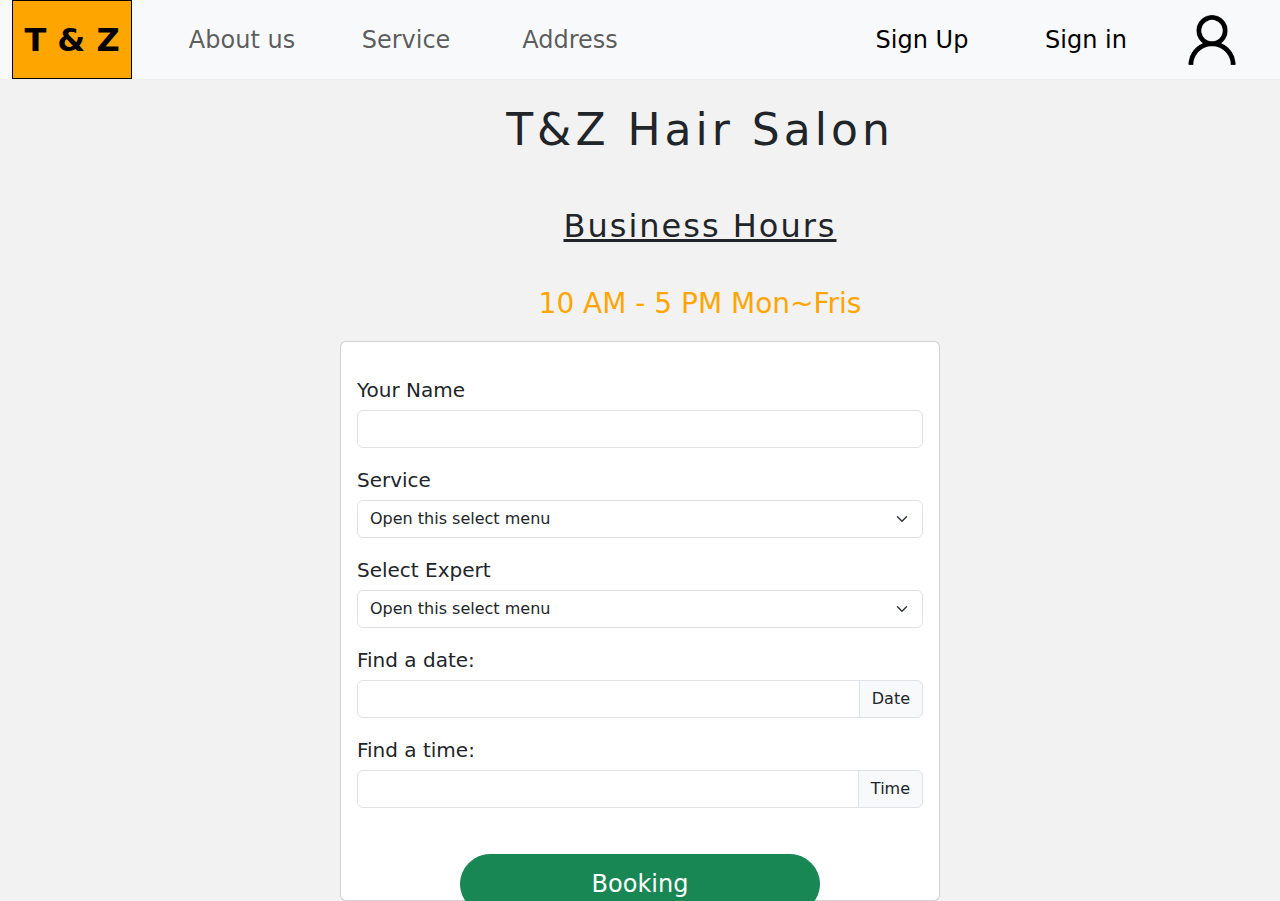
<file: index.html>
<!DOCTYPE html>
<html>
  <head>
    <title>T & Z</title>
    <meta
      name="viewport"
      content="width=device-width, initial-scale=1.0, maximum-scale=1.0, user-scalable=no"
    />
    <link
      href="https://cdn.jsdelivr.net/npm/bootstrap@5.2.3/dist/css/bootstrap.min.css"
      rel="stylesheet"
    />
    <script src="https://cdn.jsdelivr.net/npm/bootstrap@5.2.3/dist/js/bootstrap.bundle.min.js"></script>

    <link
      rel="stylesheet"
      href="https://stackpath.bootstrapcdn.com/font-awesome/4.7.0/css/font-awesome.min.css"
    />
    <link rel="stylesheet" type="text/css" href="styles/global.css" />
    <link rel="stylesheet" type="text/css" href="styles/index.css" />
    <link rel="stylesheet" type="text/css" href="libs/calendar.css" />
  </head>
  <body>
    <div class="page-container">
      <nav class="navbar navbar-expand-lg bg-body-tertiary">
        <div class="container-fluid">
          <a class="navbar-brand active" href="index.html">T & Z</a>
          <div class="collapse navbar-collapse">
            <ul class="navbar-nav me-auto">
              <li class="nav-item">
                <a class="nav-link" href="about-us.html">About us</a>
              </li>
              <li class="nav-item">
                <a class="nav-link" href="service.html">Service</a>
              </li>
              <li class="nav-item">
                <a class="nav-link" href="location.html">Address</a>
              </li>
            </ul>
            <span class="navbar-text">
              <ul class="navbar-nav me-auto">
                <li class="nav-item">
                  <a class="nav-link" href="signup.html">Sign Up</a>
                </li>
                <li class="nav-item">
                  <a class="nav-link" href="signin.html">Sign in</a>
                </li>
              </ul>
              <img src="images/user.png" width="64" height="64" />
            </span>
          </div>
        </div>
      </nav>

      <div class="page-main">
        <div class="page-inner">
          <h1 class="page-title">T&Z Hair Salon</h1>
          <h2 class="page-sub-title">Business Hours</h2>
          <h3 class="business-hours">10 AM - 5 PM Mon~Fris</h3>
        </div>

        <div class="card">
          <div class="card-body">
            <h5 class="card-title">Your Name</h5>
            <div class="mb-3">
              <input type="text" class="form-control" id="name" />
            </div>

            <h5 class="card-title">Service</h5>
            <select class="form-select" id="service">
              <option selected>Open this select menu</option>
              <option value="Hair Cut">Hair Cut</option>
              <option value="Hari dye">Hari dye</option>
              <option value="Perming">Perming</option>
            </select>

            <h5 class="card-title">Select Expert</h5>
            <select class="form-select" id="expert">
              <option selected>Open this select menu</option>
              <option value="Tom">Tom</option>
              <option value="Jack">Jack</option>
              <option value="Tony">Tony</option>
            </select>

            <h5 class="card-title">Find a date:</h5>
            <div
              class="input-group mb-3"
              data-bs-toggle="modal"
              data-bs-target="#dateModal"
            >
              <input type="text" class="form-control" readonly id="date" />
              <span class="input-group-text">Date</span>
            </div>

            <h5 class="card-title">Find a time:</h5>
            <div
              class="input-group mb-3"
              data-bs-toggle="modal"
              data-bs-target="#timeModel"
            >
              <input type="text" class="form-control" readonly id="time" />
              <span class="input-group-text" i>Time</span>
            </div>

            <button type="button" class="btn btn-success" id="submit">
              Booking
            </button>
          </div>
        </div>
      </div>
    </div>

    <!-- Date Modal -->
    <div class="modal fade" id="dateModal" tabindex="-1">
      <div class="modal-dialog">
        <div class="modal-content">
          <div class="modal-header">
            <h5 class="modal-title" id="dateModal">Select The Date</h5>
            <button
              type="button"
              class="btn-close"
              data-bs-dismiss="modal"
            ></button>
          </div>
          <div class="modal-body">
            <!-- calendar -->
            <div class="row">
              <div class="col-md-12">
                <div class="calendar calendar-first" id="calendar_first">
                  <div class="calendar_header">
                    <button class="switch-month switch-left">
                      <i class="fa fa-chevron-left"></i>
                    </button>
                    <h2></h2>
                    <button class="switch-month switch-right">
                      <i class="fa fa-chevron-right"></i>
                    </button>
                  </div>
                  <div class="calendar_weekdays"></div>
                  <div class="calendar_content"></div>
                </div>
              </div>
            </div>
            <!-- calendar -->
          </div>
          <div class="modal-footer">
            <button type="button" class="btn btn-success" id="date-btn">
              OK
            </button>
          </div>
        </div>
      </div>
    </div>
    <!-- Date Modal -->
    <!-- Time Modal -->
    <div class="modal fade" id="timeModel" tabindex="-1">
      <div class="modal-dialog">
        <div class="modal-content">
          <div class="modal-header">
            <h5 class="modal-title" id="timeModel">Select The Time</h5>
            <button
              type="button"
              class="btn-close"
              data-bs-dismiss="modal"
            ></button>
          </div>
          <div class="modal-body">
            <ul class="list-group">
              <li class="list-group-item">0:00 AM - 1:00 AM</li>
              <li class="list-group-item">1:00 AM - 2:00 AM</li>
              <li class="list-group-item">2:00 AM - 3:00 AM</li>
              <li class="list-group-item">3:00 AM - 4:00 AM</li>
              <li class="list-group-item">4:00 AM - 5:00 AM</li>
              <li class="list-group-item">5:00 AM - 6:00 AM</li>
              <li class="list-group-item">6:00 AM - 7:00 AM</li>
              <li class="list-group-item">7:00 AM - 8:00 AM</li>
              <li class="list-group-item">8:00 AM - 9:00 AM</li>
              <li class="list-group-item">9:00 AM - 10:00 AM</li>
              <li class="list-group-item">10:00 AM - 11:00 AM</li>
              <li class="list-group-item">11:00 AM - 12:00 PM</li>
              <li class="list-group-item">12:00 PM - 13:00 PM</li>
              <li class="list-group-item">13:00 PM - 14:00 PM</li>
              <li class="list-group-item">14:00 PM - 15:00 PM</li>
              <li class="list-group-item">15:00 PM - 16:00 PM</li>
              <li class="list-group-item">16:00 PM - 17:00 PM</li>
              <li class="list-group-item">17:00 PM - 18:00 PM</li>
              <li class="list-group-item">18:00 PM - 19:00 PM</li>
              <li class="list-group-item">19:00 PM - 20:00 PM</li>
              <li class="list-group-item">20:00 PM - 21:00 PM</li>
              <li class="list-group-item">21:00 PM - 22:00 PM</li>
              <li class="list-group-item">22:00 PM - 123:00 PM</li>
              <li class="list-group-item">23:00 PM - 0:00 AM</li>
            </ul>
          </div>
          <div class="modal-footer">
            <button type="button" class="btn btn-success" id="time-btn">
              OK
            </button>
          </div>
        </div>
      </div>
    </div>
    <!-- Time Modal -->

    <!-- Success Modal -->
    <div class="modal fade" id="successModal" tabindex="-1">
      <div class="modal-dialog">
        <div class="modal-content">
          <div class="modal-header">
            <h5 class="modal-title" id="successModal">Reservation Success</h5>
            <button type="button" class="btn-close" data-bs-dismiss="modal"></button>
          </div>
          <div class="modal-body">
            <h6 class="successTitle">Your booking number: 3002918367</h6>
            <p>
              Thank you for your reservation! We appreciate your choice and look
              forward to providing you with exceptional service. We hope you
              thoroughly enjoy your experience, and we can't wait to see you
              again for your next visit.
            </p>
          </div>
          <div class="modal-footer">
            <button
              type="button"
              class="btn btn-success"
              id="time-btn"
              data-bs-dismiss="modal"
            >
              Close
            </button>
          </div>
        </div>
      </div>
    </div>
    <!-- Success Modal -->

    <!-- Failed Modal -->
    <div class="modal fade" id="failedModal" tabindex="-1">
      <div class="modal-dialog">
        <div class="modal-content">
          <div class="modal-header">
            <h5 class="modal-title" id="failedModal">Reservation Failed</h5>
            <button type="button" class="btn-close" data-bs-dismiss="modal"></button>
          </div>
          <div class="modal-body">
            <h6 class="successTitle">Sorry, the booking failed.</h6>
            <p>
              Please try previous step again, or give us a call if you have
              further questions. Thank you!
            </p>
          </div>
          <div class="modal-footer">
            <button
              type="button"
              class="btn btn-success"
              id="time-btn"
              data-bs-dismiss="modal"
            >
              Close
            </button>
          </div>
        </div>
      </div>
    </div>
    <!-- Failed Modal -->
  </body>
  <script
    src="https://cdn.jsdelivr.net/npm/jquery@3.7.0/dist/jquery.min.js"
    crossorigin="anonymous"
  ></script>
  <script src="libs/calendar.js"></script>
  <script src="scripts/index.js"></script>
</html>
</file>
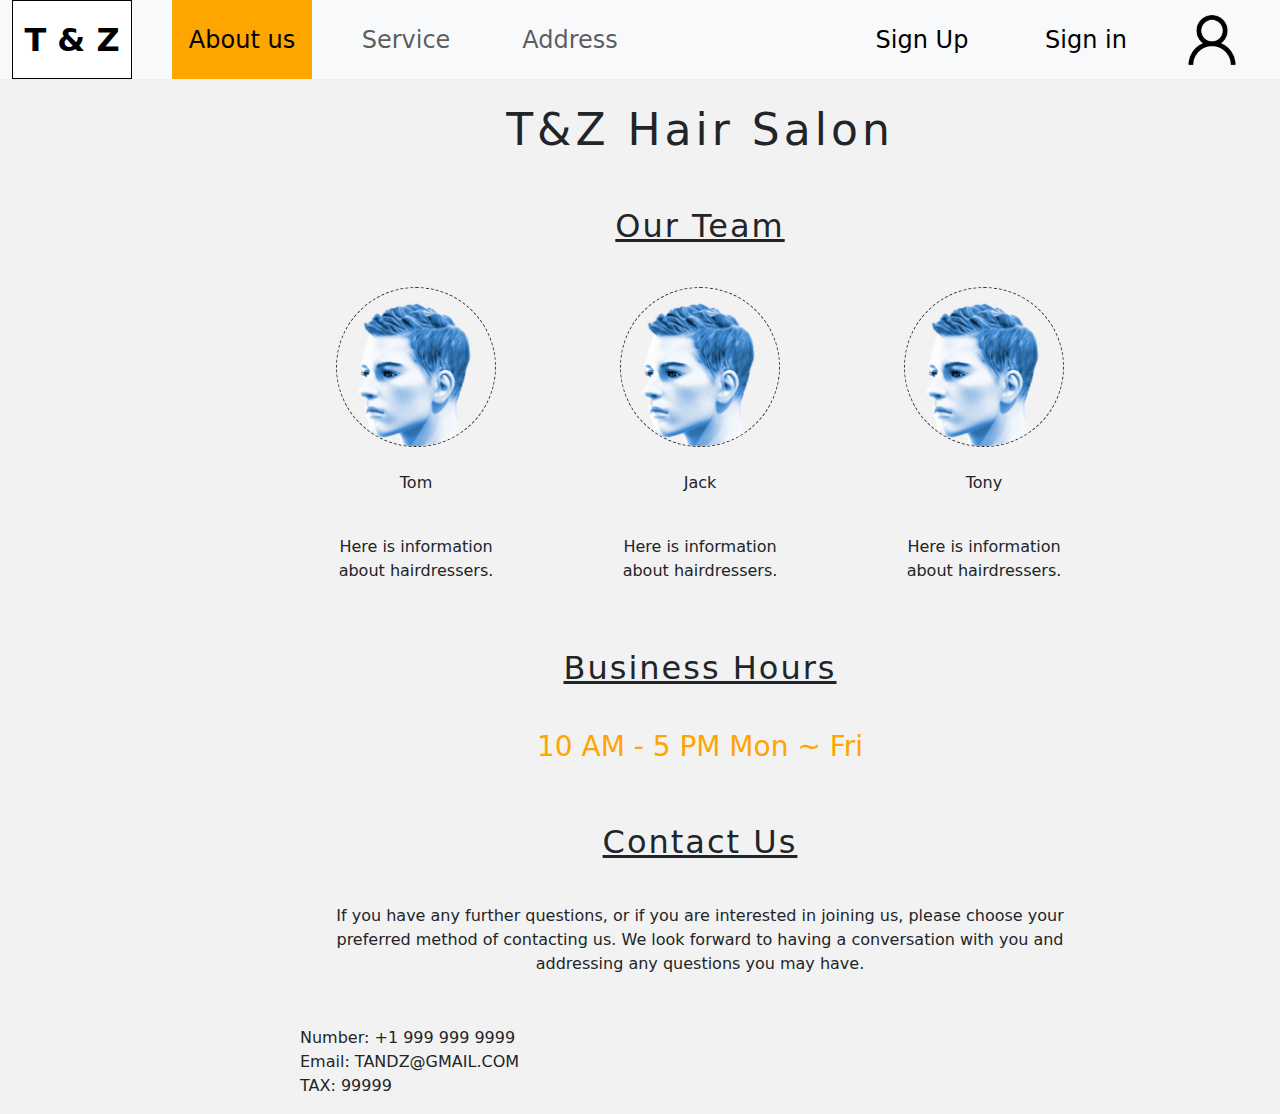
<file: about-us.html>
<!DOCTYPE html>
<html>
  <head>
    <title>About Us</title>
    <meta
      name="viewport"
      content="width=device-width, initial-scale=1.0, maximum-scale=1.0, user-scalable=no"
    />
    <link
      href="https://cdn.jsdelivr.net/npm/bootstrap@5.2.3/dist/css/bootstrap.min.css"
      rel="stylesheet"
    />
    <link rel="stylesheet" type="text/css" href="styles/global.css" />
    <link rel="stylesheet" type="text/css" href="styles/about-us.css" />
  </head>
  <body>
    <div class="page-container">
      <nav class="navbar navbar-expand-lg bg-body-tertiary">
        <div class="container-fluid">
          <a class="navbar-brand" href="index.html">T & Z</a>
          <div class="collapse navbar-collapse">
            <ul class="navbar-nav me-auto">
              <li class="nav-item">
                <a class="nav-link active" href="about-us.html">About us</a>
              </li>
              <li class="nav-item">
                <a class="nav-link" href="service.html">Service</a>
              </li>
              <li class="nav-item">
                <a class="nav-link" href="location.html">Address</a>
              </li>
            </ul>
            <span class="navbar-text">
              <ul class="navbar-nav me-auto">
                <li class="nav-item">
                  <a class="nav-link" href="signup.html">Sign Up</a>
                </li>
                <li class="nav-item">
                  <a class="nav-link" href="signin.html">Sign in</a>
                </li>
              </ul>
              <img src="images/user.png" width="64" height="64" />
            </span>
          </div>
        </div>
      </nav>

      <div class="page-main">
        <div class="page-inner">
          <h1 class="page-title">T&Z Hair Salon</h1>

          <h2 class="page-sub-title">Our Team</h2>

          <ul class="our-team">
            <li class="our-team-item">
              <img src="images/avatar.png" class="our-team-avatar" />
              <p>Tom</p>
              <p>Here is information about hairdressers.</p>
            </li>
            <li class="our-team-item">
              <img src="images/avatar.png" class="our-team-avatar" />
              <p>Jack</p>
              <p>Here is information about hairdressers.</p>
            </li>
            <li class="our-team-item">
              <img src="images/avatar.png" class="our-team-avatar" />
              <p>Tony</p>
              <p>Here is information about hairdressers.</p>
            </li>
          </ul>

          <h2 class="page-sub-title">Business Hours</h2>
          <h3 class="business-hours">10 AM - 5 PM  Mon ~ Fri</h3>

          <h2 class="page-sub-title">Contact Us</h2>

          <p class="contact-us">
            If you have any further questions, or if you are interested in
            joining us, please choose your preferred method of contacting us. We
            look forward to having a conversation with you and addressing any
            questions you may have.
          </p>

          <p class="contact-methods">
            Number: +1 999 999 9999 <br />
            Email: TANDZ@GMAIL.COM <br />
            TAX: 99999
            <br />
          </p>
        </div>
      </div>
    </div>
  </body>
  <script
    src="https://cdn.jsdelivr.net/npm/jquery@3.7.0/dist/jquery.min.js"
    crossorigin="anonymous"
  ></script>
</html>
</file>
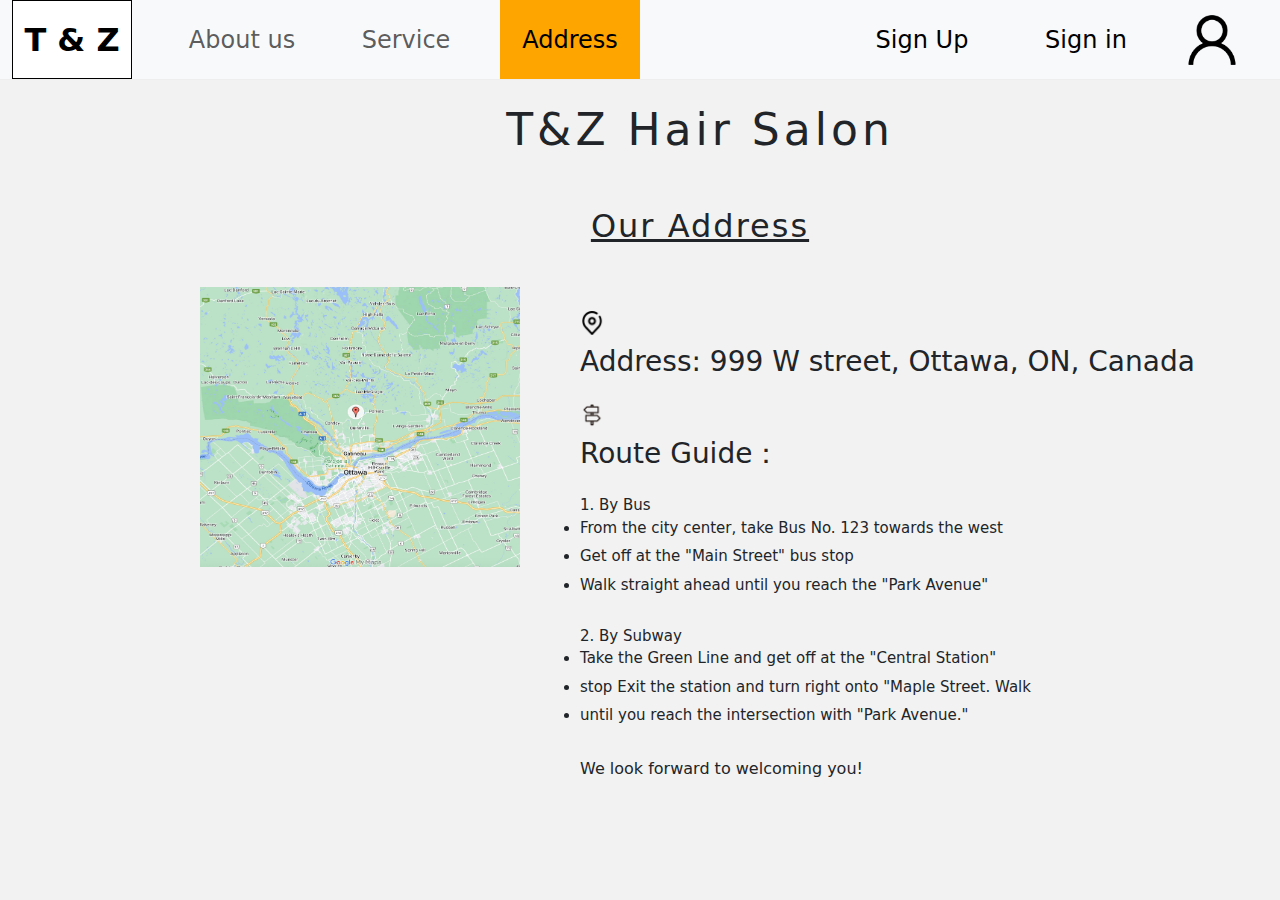
<file: location.html>
<!DOCTYPE html>
<html>
  <head>
    <title>Location</title>
    <meta
      name="viewport"
      content="width=device-width, initial-scale=1.0, maximum-scale=1.0, user-scalable=no"
    />
    <link
      href="https://cdn.jsdelivr.net/npm/bootstrap@5.2.3/dist/css/bootstrap.min.css"
      rel="stylesheet"
    />
    <link rel="stylesheet" type="text/css" href="styles/global.css" />
    <link rel="stylesheet" type="text/css" href="styles/location.css" />
  </head>
  <body>
    <div class="page-container">
      <nav class="navbar navbar-expand-lg bg-body-tertiary">
        <div class="container-fluid">
          <a class="navbar-brand" href="index.html">T & Z</a>
          <div class="collapse navbar-collapse">
            <ul class="navbar-nav me-auto">
              <li class="nav-item">
                <a class="nav-link" href="about-us.html">About us</a>
              </li>
              <li class="nav-item">
                <a class="nav-link" href="service.html">Service</a>
              </li>
              <li class="nav-item">
                <a class="nav-link active" href="location.html">Address</a>
              </li>
            </ul>
            <span class="navbar-text">
              <ul class="navbar-nav me-auto">
                <li class="nav-item">
                  <a class="nav-link" href="signup.html">Sign Up</a>
                </li>
                <li class="nav-item">
                  <a class="nav-link" href="signin.html">Sign in</a>
                </li>
              </ul>
              <img src="images/user.png" width="64" height="64" />
            </span>
          </div>
        </div>
      </nav>

      <div class="page-main">
        <div class="page-inner">
          <h1 class="page-title">T&Z Hair Salon</h1>

          <h2 class="page-sub-title">Our Address</h2>

          <div class="service">
            <img src="images/map.jpg" class="service-img" alt="" />
            <div class="service-info">
              <img src="images/location.png" class="service-small" alt="" />
              <h5 class="sub-title">
                Address: 999 W street, Ottawa, ON, Canada
              </h5>

              <img src="images/guide.png" class="service-small" alt="" />
              <h5 class="sub-title">Route Guide：</h5>
              <ul class="list">
                1. By Bus
                <li>From the city center, take Bus No. 123 towards the west</li>
                <li>Get off at the "Main Street" bus stop</li>
                <li>Walk straight ahead until you reach the "Park Avenue"</li>
                <br />
                2. By Subway
                <li>
                  Take the Green Line and get off at the "Central Station"
                </li>
                <li>
                  stop Exit the station and turn right onto "Maple Street. Walk
                </li>
                <li>until you reach the intersection with "Park Avenue."</li>
              </ul>

              <br />
              <p>We look forward to welcoming you!</p>
            </div>
          </div>
        </div>
      </div>
    </div>
  </body>
  <script
    src="https://cdn.jsdelivr.net/npm/jquery@3.7.0/dist/jquery.min.js"
    crossorigin="anonymous"
  ></script>
</html>
</file>
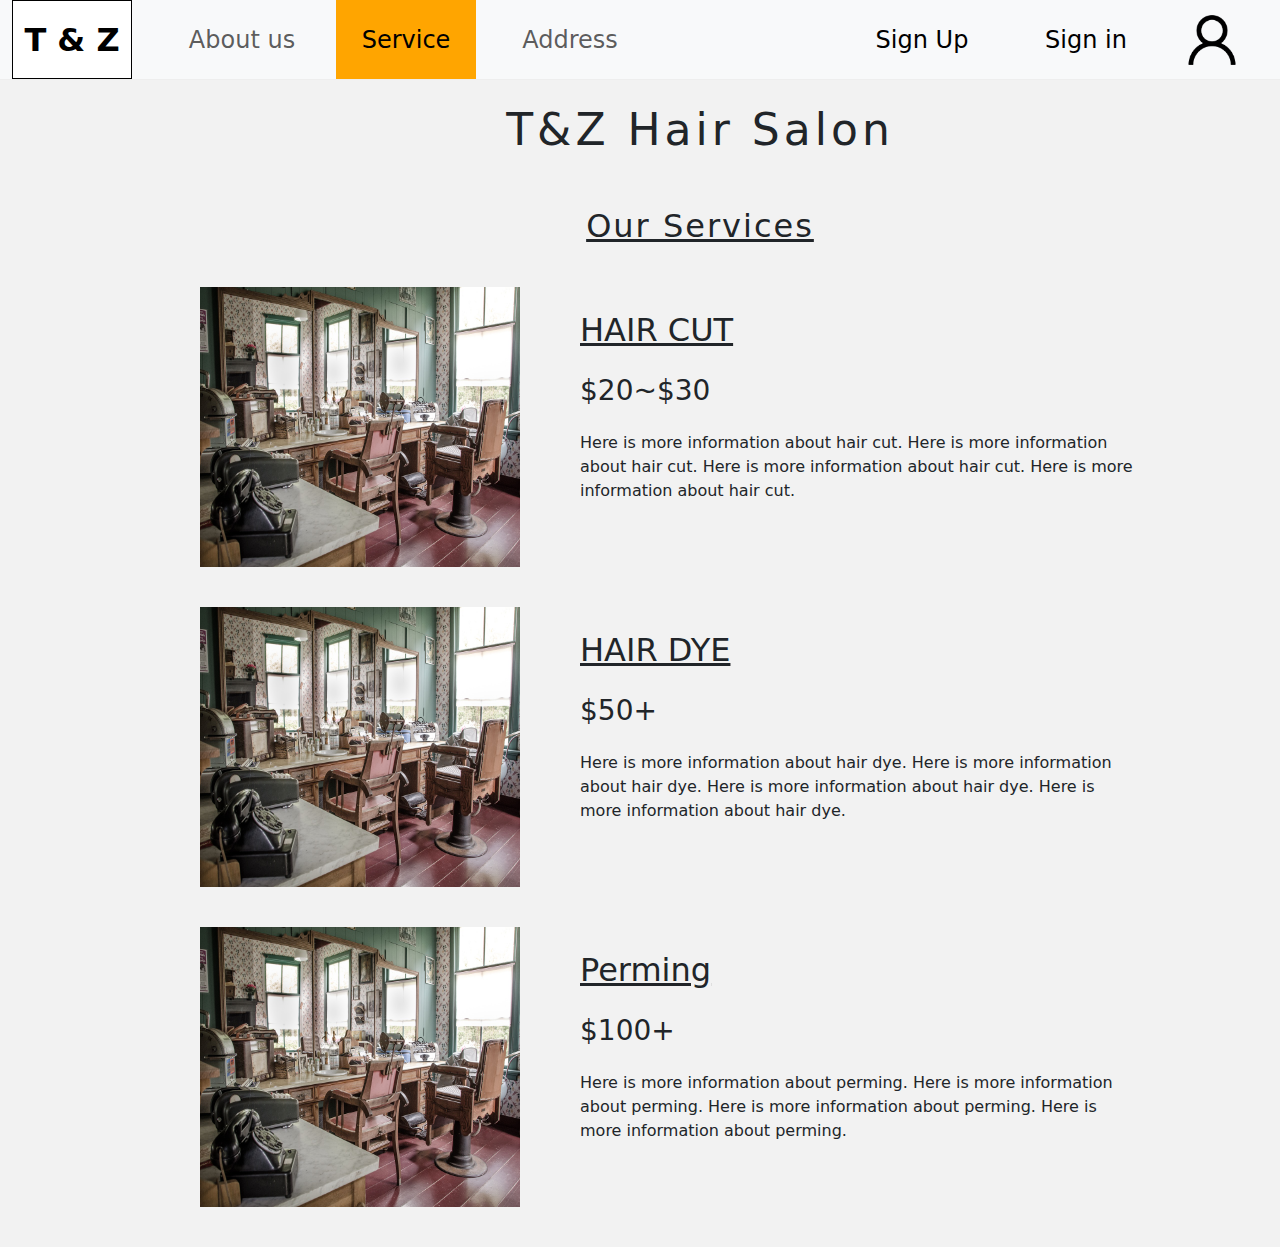
<file: service.html>
<!DOCTYPE html>
<html>
  <head>
    <title>Service</title>
    <meta
      name="viewport"
      content="width=device-width, initial-scale=1.0, maximum-scale=1.0, user-scalable=no"
    />
    <link
      href="https://cdn.jsdelivr.net/npm/bootstrap@5.2.3/dist/css/bootstrap.min.css"
      rel="stylesheet"
    />
    <link rel="stylesheet" type="text/css" href="styles/global.css" />
    <link rel="stylesheet" type="text/css" href="styles/service.css" />
  </head>
  <body>
    <div class="page-container">
      <nav class="navbar navbar-expand-lg bg-body-tertiary">
        <div class="container-fluid">
          <a class="navbar-brand" href="index.html">T & Z</a>
          <div class="collapse navbar-collapse">
            <ul class="navbar-nav me-auto">
              <li class="nav-item">
                <a class="nav-link" href="about-us.html">About us</a>
              </li>
              <li class="nav-item">
                <a class="nav-link active" href="service.html">Service</a>
              </li>
              <li class="nav-item">
                <a class="nav-link" href="location.html">Address</a>
              </li>
            </ul>
            <span class="navbar-text">
              <ul class="navbar-nav me-auto">
                <li class="nav-item">
                  <a class="nav-link" href="signup.html">Sign Up</a>
                </li>
                <li class="nav-item">
                  <a class="nav-link" href="signin.html">Sign in</a>
                </li>
              </ul>
              <img src="images/user.png" width="64" height="64" />
            </span>
          </div>
        </div>
      </nav>

      <div class="page-main">
        <div class="page-inner">
          <h1 class="page-title">T&Z Hair Salon</h1>

          <h2 class="page-sub-title">Our Services</h2>

          <div class="service">
            <img src="images/service.jpg" class="service-img" alt="" />
            <div class="service-info">
              <h3 class="main-title">HAIR CUT</h3>
              <h4 class="sub-title">$20~$30</h4>
              <p class="service-desc">
                Here is more information about hair cut. Here is more
                information about hair cut. Here is more information about hair
                cut. Here is more information about hair cut.
              </p>
            </div>
          </div>

          <div class="service">
            <img src="images/service.jpg" class="service-img" alt="" />
            <div class="service-info">
              <h3 class="main-title">HAIR DYE</h3>
              <h4 class="sub-title">$50+</h4>
              <p class="service-desc">
                Here is more information about hair dye. Here is more
                information about hair dye. Here is more information about hair
                dye. Here is more information about hair dye.
              </p>
            </div>
          </div>

          <div class="service">
            <img src="images/service.jpg" class="service-img" alt="" />
            <div class="service-info">
              <h3 class="main-title">Perming</h3>
              <h4 class="sub-title">$100+</h4>
              <p class="service-desc">
                Here is more information about perming. Here is more information
                about perming. Here is more information about perming. Here is
                more information about perming.
              </p>
            </div>
          </div>
        </div>
      </div>
    </div>
  </body>
  <script
    src="https://cdn.jsdelivr.net/npm/jquery@3.7.0/dist/jquery.min.js"
    crossorigin="anonymous"
  ></script>
</html>
</file>
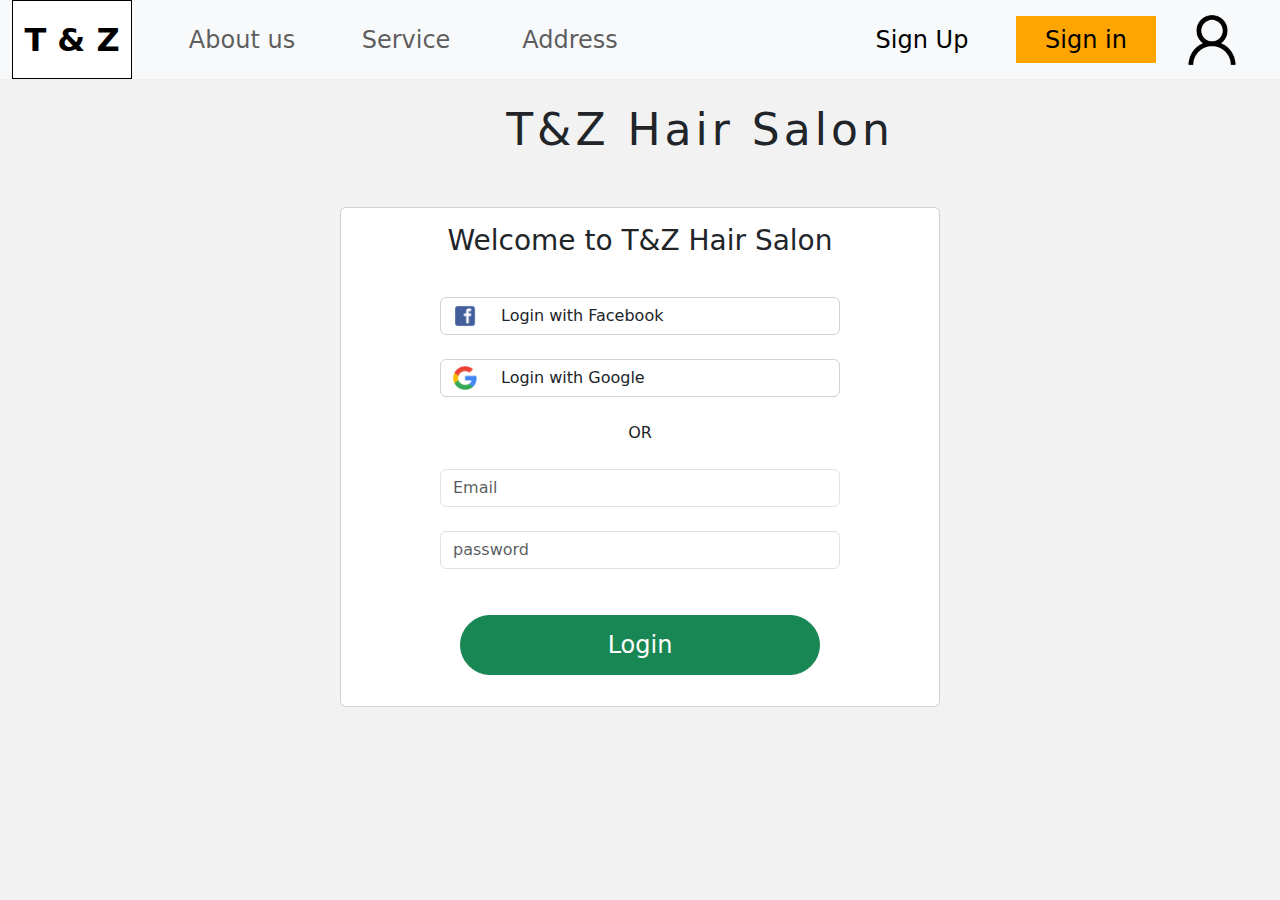
<file: signin.html>
<!DOCTYPE html>
<html>
  <head>
    <title>Sign In</title>
    <meta
      name="viewport"
      content="width=device-width, initial-scale=1.0, maximum-scale=1.0, user-scalable=no"
    />
    <link
      href="https://cdn.jsdelivr.net/npm/bootstrap@5.2.3/dist/css/bootstrap.min.css"
      rel="stylesheet"
    />
    <script src="https://cdn.jsdelivr.net/npm/bootstrap@5.2.3/dist/js/bootstrap.bundle.min.js"></script>

    <link rel="stylesheet" type="text/css" href="styles/global.css" />
    <link rel="stylesheet" type="text/css" href="styles/signin.css" />
  </head>
  <body>
    <div class="page-container">
      <nav class="navbar navbar-expand-lg bg-body-tertiary">
        <div class="container-fluid">
          <a class="navbar-brand" href="index.html">T & Z</a>
          <div class="collapse navbar-collapse">
            <ul class="navbar-nav me-auto">
              <li class="nav-item">
                <a class="nav-link" href="about-us.html">About us</a>
              </li>
              <li class="nav-item">
                <a class="nav-link" href="service.html">Service</a>
              </li>
              <li class="nav-item">
                <a class="nav-link" href="location.html">Address</a>
              </li>
            </ul>
            <span class="navbar-text">
              <ul class="navbar-nav me-auto">
                <li class="nav-item">
                  <a class="nav-link" href="signup.html">Sign Up</a>
                </li>
                <li class="nav-item">
                  <a class="nav-link active" href="signin.html">Sign in</a>
                </li>
              </ul>
              <img src="images/user.png" width="64" height="64" />
            </span>
          </div>
        </div>
      </nav>

      <div class="page-main">
        <div class="page-inner">
          <h1 class="page-title">T&Z Hair Salon</h1>
        </div>

        <div class="card">
          <div class="card-body">
            <h3 style="text-align: center">Welcome to T&Z Hair Salon</h3>

            <div class="form-container">
              <div class="mb-4 login-method">
                <img src="images/Facebook.png" class="login-img" />
                Login with Facebook
              </div>
              <div class="mb-4 login-method">
                <img src="images/google.png" class="login-img" />
                Login with Google
              </div>
              <div class="mb-4" style="text-align: center">OR</div>
              <div class="mb-4">
                <input
                  type="email"
                  class="form-control"
                  id="email"
                  placeholder="Email"
                />
              </div>
              <div class="mb-3">
                <input
                  type="password"
                  class="form-control"
                  id="password"
                  placeholder="password"
                />
              </div>

              <button type="button" class="btn btn-success" id="submit">
                Login
              </button>
            </div>
          </div>
        </div>
      </div>
    </div>

    <!-- Failed Modal -->
    <div class="modal fade" id="successModal" tabindex="-1">
      <div class="modal-dialog">
        <div class="modal-content">
          <div class="modal-header">
            <h5 class="modal-title" id="successModal">login successful</h5>
            <button type="button" class="btn-close" data-bs-dismiss="modal"></button>
          </div>
          <div class="modal-body">
            <h6 class="successTitle">Welcome to T&Z Hair Salon !</h6>
          </div>
          <div class="modal-footer">
            <button
              type="button"
              class="btn btn-success"
              id="time-btn"
              data-bs-dismiss="modal"
            >
              Close
            </button>
          </div>
        </div>
      </div>
    </div>
    <!-- Failed Modal -->
  </body>
  <script
    src="https://cdn.jsdelivr.net/npm/jquery@3.7.0/dist/jquery.min.js"
    crossorigin="anonymous"
  ></script>
  <script src="scripts/signin.js"></script>
</html>
</file>
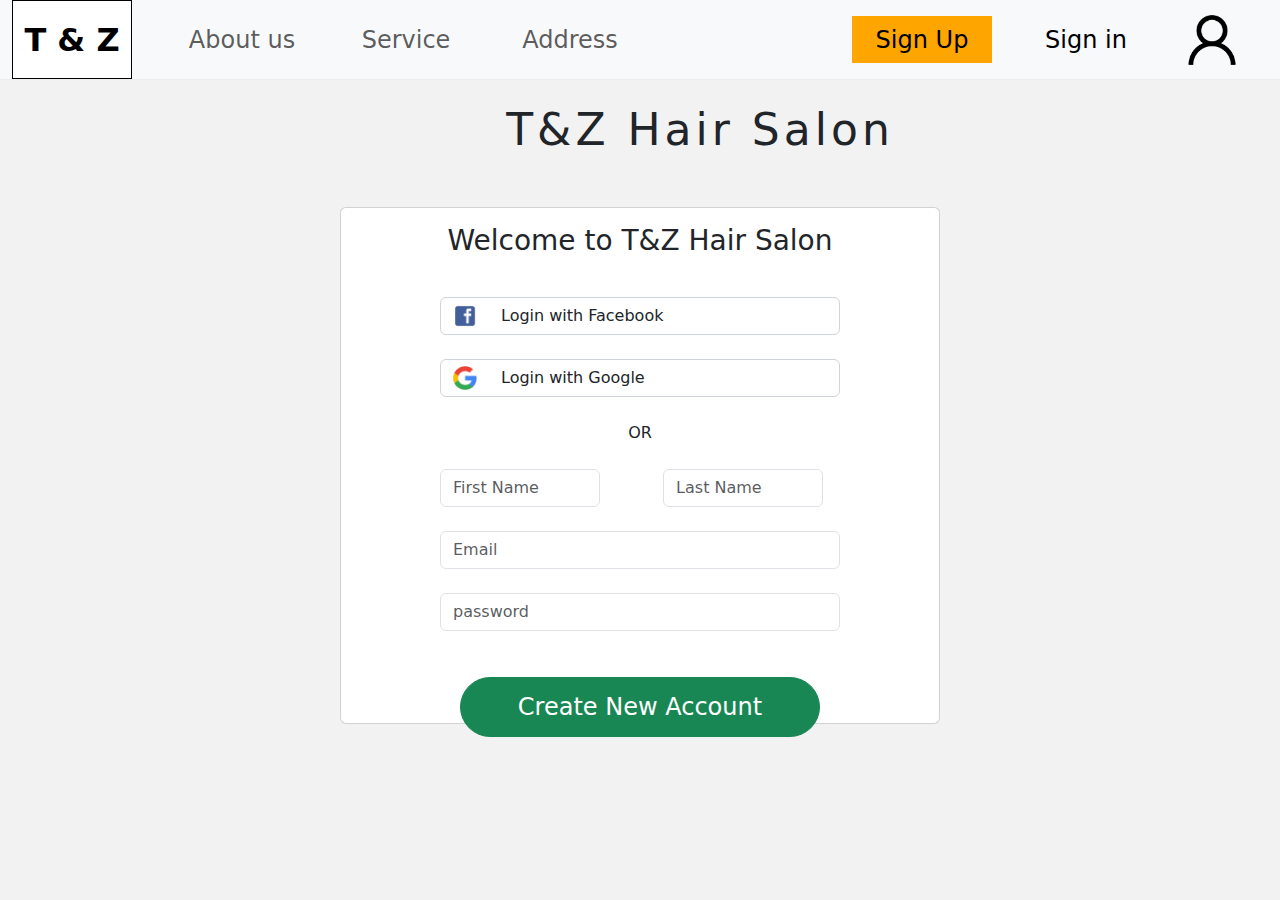
<file: signup.html>
<!DOCTYPE html>
<html>
  <head>
    <title>Sign Up</title>
    <meta
      name="viewport"
      content="width=device-width, initial-scale=1.0, maximum-scale=1.0, user-scalable=no"
    />
    <link
      href="https://cdn.jsdelivr.net/npm/bootstrap@5.2.3/dist/css/bootstrap.min.css"
      rel="stylesheet"
    />
    <script src="https://cdn.jsdelivr.net/npm/bootstrap@5.2.3/dist/js/bootstrap.bundle.min.js"></script>

    <link rel="stylesheet" type="text/css" href="styles/global.css" />
    <link rel="stylesheet" type="text/css" href="styles/signup.css" />
  </head>
  <body>
    <div class="page-container">
      <nav class="navbar navbar-expand-lg bg-body-tertiary">
        <div class="container-fluid">
          <a class="navbar-brand" href="index.html">T & Z</a>
          <div class="collapse navbar-collapse">
            <ul class="navbar-nav me-auto">
              <li class="nav-item">
                <a class="nav-link" href="about-us.html">About us</a>
              </li>
              <li class="nav-item">
                <a class="nav-link" href="service.html">Service</a>
              </li>
              <li class="nav-item">
                <a class="nav-link" href="location.html">Address</a>
              </li>
            </ul>
            <span class="navbar-text">
              <ul class="navbar-nav me-auto">
                <li class="nav-item">
                  <a class="nav-link active" href="signup.html">Sign Up</a>
                </li>
                <li class="nav-item">
                  <a class="nav-link" href="signin.html">Sign in</a>
                </li>
              </ul>
              <img src="images/user.png" width="64" height="64" />
            </span>
          </div>
        </div>
      </nav>

      <div class="page-main">
        <div class="page-inner">
          <h1 class="page-title">T&Z Hair Salon</h1>
        </div>

        <div class="card">
          <div class="card-body">
            <h3 style="text-align: center">Welcome to T&Z Hair Salon</h3>

            <div class="form-container">
              <div class="mb-4 login-method">
                <img src="images/Facebook.png" class="login-img" />
                Login with Facebook
              </div>
              <div class="mb-4 login-method">
                <img src="images/google.png" class="login-img" />
                Login with Google
              </div>
              <div class="mb-4" style="text-align: center">OR</div>
              <div class="mb-4">
                <input
                  type="text"
                  class="form-control"
                  id="firstName"
                  placeholder="First Name"
                  style="display:inline-block;width: 40%;"
                />
                <input
                  type="text"
                  class="form-control"
                  id="lastName"
                  placeholder="Last Name"
                  style="display:inline-block;width: 40%;margin-left: 14.5%;"
                />
              </div>
              <div class="mb-4">
                <input
                  type="email"
                  class="form-control"
                  id="email"
                  placeholder="Email"
                />
              </div>
              <div class="mb-3">
                <input
                  type="password"
                  class="form-control"
                  id="password"
                  placeholder="password"
                />
              </div>

              <button type="button" class="btn btn-success" id="submit">
                Create New Account
              </button>
            </div>
          </div>
        </div>
      </div>
    </div>

    <!-- Failed Modal -->
    <div class="modal fade" id="successModal" tabindex="-1">
      <div class="modal-dialog">
        <div class="modal-content">
          <div class="modal-header">
            <h5 class="modal-title" id="successModal">Registration successful</h5>
            <button type="button" class="btn-close" data-bs-dismiss="modal"></button>
          </div>
          <div class="modal-body">
            <h6 class="successTitle">Welcome to T&Z Hair Salon !</h6>
          </div>
          <div class="modal-footer">
            <button
              type="button"
              class="btn btn-success"
              id="time-btn"
              data-bs-dismiss="modal"
            >
              Close
            </button>
          </div>
        </div>
      </div>
    </div>
    <!-- Failed Modal -->
  </body>
  <script
    src="https://cdn.jsdelivr.net/npm/jquery@3.7.0/dist/jquery.min.js"
    crossorigin="anonymous"
  ></script>
  <script src="scripts/signup.js"></script>
</html>
</file>
<file: styles/global.css>
body {
  margin: 0;
}

* {
  box-sizing: border-box;
}

ul {
  margin: 0;
  padding: 0;
  list-style: none;
}

li {
  list-style: none;
}

.page-title {
  font-size: 44px;
  margin-bottom: 50px;
  letter-spacing: 4px;
}

.page-sub-title {
  font-size: 32px;
  margin-bottom: 42px;
  letter-spacing: 2px;
  text-decoration: underline;
}

.business-hours {
  margin-bottom: 60px;
  font-size: 28px;
  color: #ffa500;
}

/* page */
.page-container {
  width: 100vw;
  min-height: 100vh;
  min-width: 1200px;
  display: flex;
  flex-direction: column;
}
.page-main {
  flex: 1;
  position: relative;
  overflow: auto;

  padding-top: 24px;
  background-color: rgba(0, 0, 0, 0.05);
}
.page-inner {
  width: 1400px;
  text-align: center;
  margin: 0 auto;
}

/* .navbar */
.navbar {
  height: 80px;
  padding: 0;
  border-bottom: 1px solid #eee;
}

.container-fluid {
  height: 100%;
}

.navbar-collapse {
  height: 100%;
  display: flex;
  align-items: center;
}

.navbar-nav {
  margin-top: 0;
  margin-bottom: 0;
  height: 100%;
}

.nav-link {
  font-size: 24px;
  width: 140px;
  margin-left: 24px;
  height: 100%;
  display: flex;
  align-items: center;
  justify-content: center;
}

.nav-link.active {
  background-color: #ffa500;
  color: #000;
}

.navbar-brand {
  display: inline-block;
  width: 120px;
  height: 100%;
  background-color: #fff;
  border: 1px solid #000;
  color: #000;
  font-size: 32px;
  font-weight: bold;

  display: flex;
  align-items: center;
  justify-content: center;
}

.navbar-brand.active {
  background-color: #ffa500;
}

.navbar-text {
  display: flex;
  align-items: center;
  gap: 24px;
  padding-right: 24px;
  height: 80%;
}

.navbar-text .btn {
  font-size: 18px;
}
</file>
<file: styles/index.css>
.card {
  width: 600px;
  min-height: 500px;
  margin: 0 auto;
}

.business-hours {
  margin-bottom: 20px;
}

.card-title {
  margin-top: 20px;
}

#submit {
  width: 360px;
  height: 60px;
  display: inline-flex;
  align-items: center;
  border-radius: 255px;
  position: relative;
  top: 30px;
  font-size: 24px;
  justify-content: center;
  left: calc(50% - 180px);
}

.successTitle {
  text-decoration: underline;
}
</file>
<file: libs/calendar.css>
.heading-section {
  font-size: 28px;
  color: #000;
}

.img {
  background-size: cover;
  background-repeat: no-repeat;
  background-position: center center;
}

.calendar,
.calendar_weekdays,
.calendar_content {
  max-width: 450px;
}

.calendar {
  margin: auto;
  font-weight: 400;
}

.calendar_content {
  background: #fff;
}

.calendar_weekdays {
  background: #1089ff;
}

.calendar_header {
  padding: 10px 0;
}

.calendar_content,
.calendar_weekdays,
.calendar_header {
  position: relative;
  overflow: hidden;
}

.calendar_weekdays div {
  display: inline-block;
  vertical-align: top;
  color: #fff !important;
}

.calendar_weekdays div,
.calendar_content div {
  width: 14.28571%;
  overflow: hidden;
  text-align: center;
  background-color: transparent;
  color: #000;
  font-size: 16px;
  padding: 15px 0;
}

.calendar_content div {
  border: 1px solid transparent;
  float: left;
  position: relative;
  z-index: 0;
}

.calendar_content div:hover {
  border: 1px solid #dcdcdc;
  cursor: default;
}

.calendar_content div.blank:hover {
  cursor: default;
  border: 1px solid transparent;
}

.calendar_content div.past-date {
  color: #d5d5d5;
}

.calendar_content div.today {
  font-weight: bold;
  font-size: 16px;
  color: #fff !important;
}
.calendar_content div.today:after {
  position: absolute;
  top: 50%;
  left: 0;
  right: 0;
  bottom: 0;
  -webkit-transform: translateY(-50%);
  -ms-transform: translateY(-50%);
  transform: translateY(-50%);
  content: '';
  width: 40px;
  height: 40px;
  border-radius: 50%;
  margin: 0 auto;
  background: #1089ff;
  z-index: -1;
  -webkit-box-shadow: 0px 5px 11px -9px rgba(0, 0, 0, 0.48);
  -moz-box-shadow: 0px 5px 11px -9px rgba(0, 0, 0, 0.48);
  box-shadow: 0px 5px 11px -9px rgba(0, 0, 0, 0.48);
}

.calendar_content div.selected {
  background-color: #f0f0f0;
}

.calendar_header {
  width: 100%;
  text-align: center;
}

.calendar_header h2 {
  padding: 0 10px;
  font-weight: 500;
  font-size: 20px;
  color: #1089ff;
  float: left;
  width: 70%;
  margin: 0 0 10px;
}

button.switch-month {
  background-color: transparent;
  padding: 0;
  outline: none;
  border: none;
  color: #dcdcdc;
  float: left;
  width: 15%;
  -webkit-transition: color 0.2s;
  -o-transition: color 0.2s;
  transition: color 0.2s;
}

button.switch-month:hover {
  color: #1089ff;
}
</file>
<file: styles/about-us.css>
.our-team {
  display: flex;
  gap: 84px;
  justify-content: center;
  align-items: center;
  margin-bottom: 50px;
}

.our-team-avatar {
  width: 160px;
  height: 160px;
  border-radius: 50%;
  border: 1px dashed #333;
}
.our-team-item {
  display: flex;
  flex-direction: column;
  align-items: center;
  justify-content: center;
}

.our-team-item p {
  width: 200px;
  margin-top: 24px;
  font-size: 16px;
}

.contact-us {
  width: 800px;
  margin-left: auto;
  margin-right: auto;
  margin-top: 32px;
  margin-bottom: 50px;
  font-size: 16px;
}

.contact-methods {
  width: 600px;
  text-align: left;
  margin-left: 300px;
  font-size: 16px;
}
</file>
<file: styles/location.css>
.service {
  width: 1000px;
  margin-left: auto;
  margin-right: auto;
  margin-bottom: 40px;
  display: flex;
  gap: 60px;
}

.service-img {
  width: 320px;
  height: 280px;
}

.service-info {
  margin-top: 24px;
  display: flex;
  justify-content: flex-start;
  align-items: flex-start;
  flex-direction: column;
}

.main-title {
  font-size: 32px;
  margin-bottom: 24px;
  text-decoration: underline;
}

.sub-title {
  font-size: 28px;
  margin-bottom: 24px;
}

.service-desc {
  font-size: 16px;
  width: 560px;
  text-align: left;
}

.service-small {
  width: 24px;
  height: 24px;
  margin-bottom: 10px;
}

.list {
  text-align: left;
  font-size: 15px;
}
.list li {
  list-style: disc;
  margin-bottom: 6px;
}
</file>
<file: styles/service.css>
.service {
  width: 1000px;
  margin-left: auto;
  margin-right: auto;
  margin-bottom: 40px;
  display: flex;
  gap: 60px;
}

.service-img {
  width: 320px;
  height: 280px;
}

.service-info {
  margin-top: 24px;
  display: flex;
  justify-content: flex-start;
  align-items: flex-start;
  flex-direction: column;
}

.main-title {
  font-size: 32px;
  margin-bottom: 24px;
  text-decoration: underline;
}

.sub-title {
  font-size: 28px;
  margin-bottom: 24px;
}

.service-desc {
  font-size: 16px;
  width: 560px;
  text-align: left;
}
</file>
<file: styles/signin.css>
.card {
  width: 600px;
  min-height: 500px;
  margin: 0 auto;
}

.card-title {
  margin-top: 20px;
}

.form-container {
  width: 400px;
  margin: 0 auto;
  margin-top: 40px;
}

.login-method {
  height: 38px;
  display: flex;
  align-items: center;
  width: 100%;
  padding: 0.375rem 0.75rem;
  font-size: 1rem;
  font-weight: 400;
  line-height: 1.5;
  color: #212529;
  background-color: #fff;
  background-clip: padding-box;
  border: 1px solid #ced4da;
  -webkit-appearance: none;
  -moz-appearance: none;
  appearance: none;
  border-radius: 0.375rem;
  transition: border-color 0.15s ease-in-out, box-shadow 0.15s ease-in-out;
}

.login-method:first-child {
}

.login-img {
  width: 24px;
  height: 24px;
  margin-right: 24px;
}

#submit {
  width: 360px;
  height: 60px;
  display: inline-flex;
  align-items: center;
  border-radius: 255px;
  position: relative;
  top: 30px;
  font-size: 24px;
  justify-content: center;
  left: calc(50% - 180px);
}

.successTitle {
  text-decoration: underline;
}
</file>
<file: styles/signup.css>
.card {
  width: 600px;
  min-height: 500px;
  margin: 0 auto;
}

.card-title {
  margin-top: 20px;
}

.form-container {
  width: 400px;
  margin: 0 auto;
  margin-top: 40px;
}

.login-method {
  height: 38px;
  display: flex;
  align-items: center;
  width: 100%;
  padding: 0.375rem 0.75rem;
  font-size: 1rem;
  font-weight: 400;
  line-height: 1.5;
  color: #212529;
  background-color: #fff;
  background-clip: padding-box;
  border: 1px solid #ced4da;
  -webkit-appearance: none;
  -moz-appearance: none;
  appearance: none;
  border-radius: 0.375rem;
  transition: border-color 0.15s ease-in-out, box-shadow 0.15s ease-in-out;
}

.login-method:first-child {
}

.login-img {
  width: 24px;
  height: 24px;
  margin-right: 24px;
}

#submit {
  width: 360px;
  height: 60px;
  display: inline-flex;
  align-items: center;
  border-radius: 255px;
  position: relative;
  top: 30px;
  font-size: 24px;
  justify-content: center;
  left: calc(50% - 180px);
}

.successTitle {
  text-decoration: underline;
}
</file>
